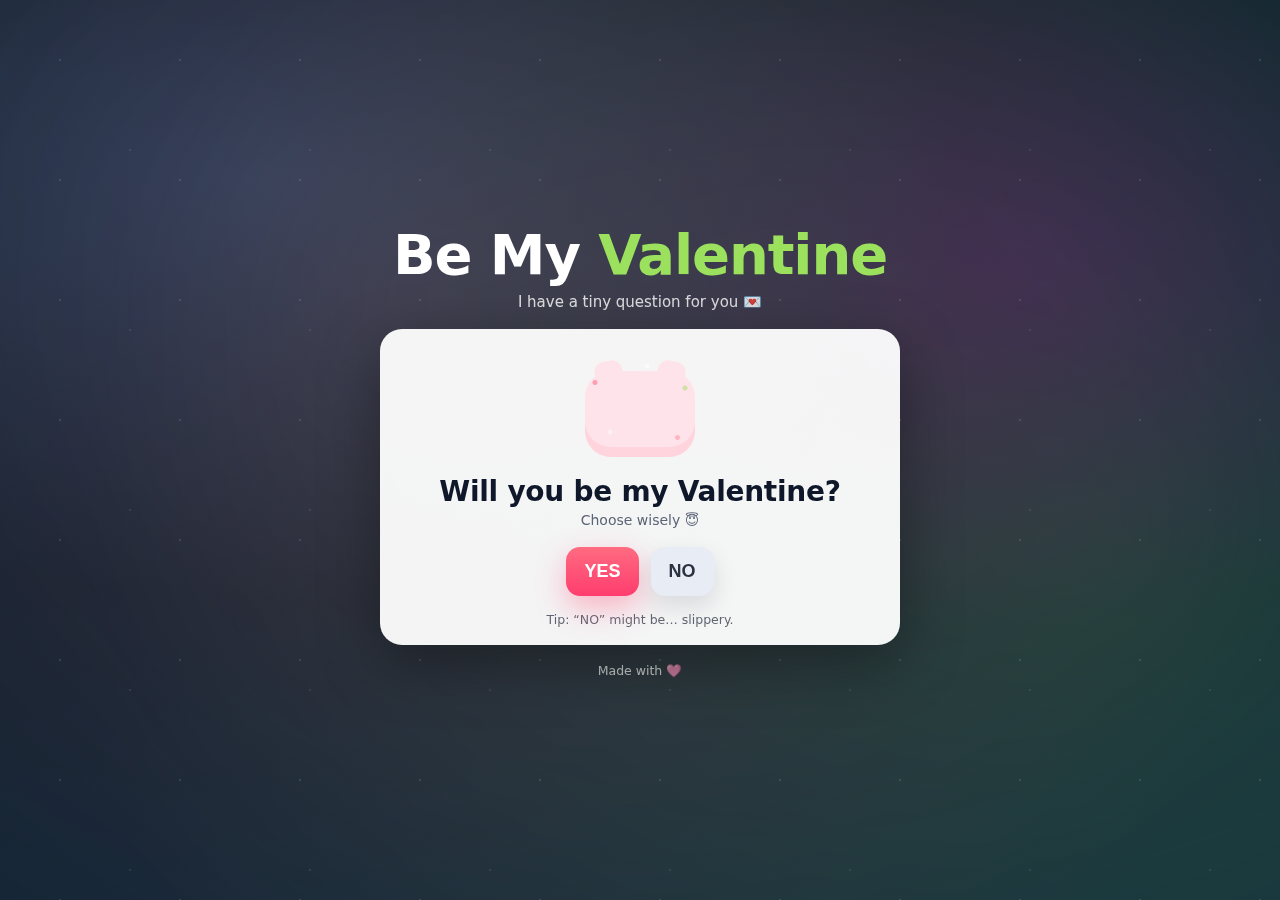
<file: index.html>
<!DOCTYPE html>
<html lang="en">
<head>
  <meta charset="UTF-8" />
  <meta name="viewport" content="width=device-width, initial-scale=1" />
  <title>Be My Valentine</title>
  <link rel="stylesheet" href="style.css" />
</head>
<body>
  <div class="bg">
    <div class="glow"></div>
    <div class="stars"></div>
  </div>

  <main class="wrap">
    <header class="top">
      <h1>Be My <span class="accent">Valentine</span></h1>
      <p class="sub">I have a tiny question for you 💌</p>
    </header>

    <section class="card" aria-label="valentine card">
      <div class="sticker" aria-hidden="true">
        <div class="bear"></div>
        <div class="sparkles"></div>
      </div>

      <p id="prompt" class="prompt">Will you be my Valentine?</p>
      <p id="hint" class="hint">Choose wisely 😇</p>

      <div class="btn-row">
        <button class="yes-button" id="yesBtn" type="button">YES</button>
        <button class="no-button" id="noBtn" type="button">NO</button>
      </div>

      <div class="micro">
        <span>Tip: “NO” might be… slippery.</span>
      </div>
    </section>

    <footer class="footer">
      <span>Made with 🩷</span>
    </footer>
  </main>

  <script src="script.js"></script>
</body>
</html>
</file>
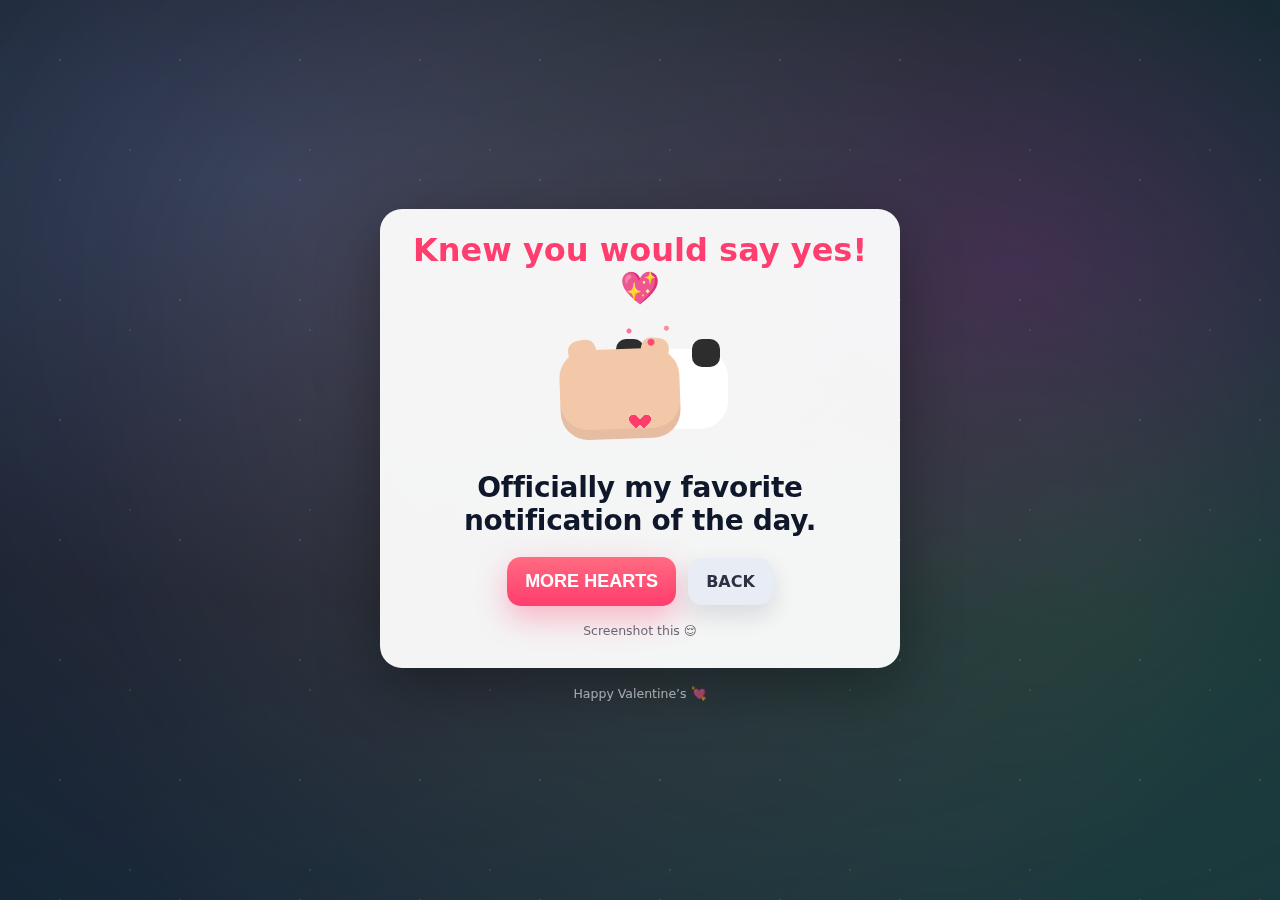
<file: yes_page.html>
<!DOCTYPE html>
<html lang="en">
<head>
  <meta charset="UTF-8" />
  <meta name="viewport" content="width=device-width, initial-scale=1" />
  <title>Yay!</title>
  <link rel="stylesheet" href="style.css" />
</head>
<body class="yes-body">
  <div class="bg">
    <div class="glow"></div>
    <div class="stars"></div>
  </div>

  <main class="wrap">
    <section class="card yes-card">
      <h2 class="yay">Knew you would say yes! 💖</h2>

      <div class="kiss" aria-hidden="true">
        <div class="panda"></div>
        <div class="brown"></div>
        <div class="hearts"></div>
      </div>

      <p class="prompt" style="margin-top: 14px;">
        Officially my favorite notification of the day.
      </p>

      <div class="btn-row" style="margin-top: 18px;">
        <button class="yes-button" type="button" id="confettiBtn">MORE HEARTS</button>
        <a class="link-btn" href="index.html">BACK</a>
      </div>

      <p class="micro" style="margin-top: 14px;">
        Screenshot this 😌
      </p>
    </section>

    <footer class="footer">
      <span>Happy Valentine’s 💘</span>
    </footer>
  </main>

  <script>
    // simple burst on load + button
    function burstHearts(x, y, count = 18) {
      for (let i = 0; i < count; i++) {
        const heart = document.createElement("div");
        heart.className = "flying-heart";
        heart.style.left = x + "px";
        heart.style.top = y + "px";
        heart.style.setProperty("--dx", (Math.random() * 240 - 120) + "px");
        heart.style.setProperty("--dy", (Math.random() * 220 + 40) + "px");
        heart.style.setProperty("--rot", (Math.random() * 360 - 180) + "deg");
        heart.style.animationDuration = (0.9 + Math.random() * 0.6) + "s";
        document.body.appendChild(heart);
        setTimeout(() => heart.remove(), 1700);
      }
    }

    // initial center burst
    window.addEventListener("load", () => {
      const rect = document.querySelector(".yes-card").getBoundingClientRect();
      burstHearts(rect.left + rect.width * 0.5, rect.top + rect.height * 0.45, 24);
    });

    document.getElementById("confettiBtn").addEventListener("click", (e) => {
      const rect = e.target.getBoundingClientRect();
      burstHearts(rect.left + rect.width * 0.5, rect.top + rect.height * 0.3, 22);
    });
  </script>
</body>
</html>
</file>
<file: style.css>
/* ===== Base ===== */
:root{
  --bg1:#071823;
  --bg2:#0f2a3c;
  --card:#ffffff;
  --text:#0f172a;
  --muted:#5b6476;
  --accent:#9be15d;
  --pink:#ff6b81;
  --pink2:#ff3d6e;
  --shadow: 0 18px 60px rgba(0,0,0,.35);
  --radius: 22px;
}

*{ box-sizing:border-box; }
html,body{ height:100%; }
body{
  margin:0;
  font-family: ui-sans-serif, system-ui, -apple-system, Segoe UI, Roboto, Helvetica, Arial, "Apple Color Emoji", "Segoe UI Emoji";
  color: white;
  overflow-x:hidden;
}

.wrap{
  min-height:100%;
  display:flex;
  flex-direction:column;
  align-items:center;
  justify-content:center;
  padding: 40px 18px;
  position:relative;
  z-index:2;
}

.top{
  text-align:center;
  margin-bottom: 18px;
}

h1{
  margin: 0 0 6px;
  font-size: clamp(34px, 5vw, 56px);
  letter-spacing: -0.02em;
}

.accent{ color: var(--accent); }

.sub{
  margin:0;
  color: rgba(255,255,255,.82);
  font-size: 15px;
}

/* ===== Background ===== */
.bg{
  position:fixed;
  inset:0;
  z-index:0;
  background: radial-gradient(1200px 700px at 20% 20%, #183a55 0%, transparent 60%),
              radial-gradient(900px 600px at 80% 30%, #2a184c 0%, transparent 60%),
              linear-gradient(160deg, var(--bg1), var(--bg2));
}

.glow{
  position:absolute;
  inset:-40%;
  background: radial-gradient(circle at 40% 40%, rgba(255,107,129,.18), transparent 55%),
              radial-gradient(circle at 70% 55%, rgba(155,225,93,.14), transparent 55%);
  filter: blur(20px);
  animation: drift 10s ease-in-out infinite alternate;
}

@keyframes drift{
  from{ transform: translate(-10px, -10px) scale(1); }
  to{ transform: translate(10px, 10px) scale(1.04); }
}

.stars{
  position:absolute;
  inset:0;
  background-image:
    radial-gradient(rgba(255,255,255,.75) 1px, transparent 1px),
    radial-gradient(rgba(255,255,255,.55) 1px, transparent 1px);
  background-size: 120px 120px, 180px 180px;
  background-position: 0 0, 40px 60px;
  opacity:.16;
  animation: twinkle 6s linear infinite;
}

@keyframes twinkle{
  0%{ transform: translateY(0); opacity:.14; }
  50%{ opacity:.20; }
  100%{ transform: translateY(10px); opacity:.14; }
}

/* ===== Card ===== */
.card{
  width: min(520px, 92vw);
  background: rgba(255,255,255,.95);
  color: var(--text);
  border-radius: var(--radius);
  box-shadow: var(--shadow);
  padding: 26px 22px 18px;
  text-align:center;
  position:relative;
  overflow:hidden;
}

.prompt{
  margin: 10px 0 4px;
  font-size: clamp(20px, 3.5vw, 28px);
  font-weight: 750;
  letter-spacing:-0.01em;
}

.hint{
  margin: 0 0 16px;
  color: var(--muted);
  font-size: 14px;
}

.btn-row{
  display:flex;
  gap: 12px;
  justify-content:center;
  align-items:center;
  flex-wrap:wrap;
  margin-top: 10px;
  position:relative;
  min-height: 54px;
}

button{
  border:none;
  border-radius: 14px;
  padding: 14px 18px;
  font-size: 18px;
  font-weight: 800;
  cursor:pointer;
  transition: transform .12s ease, filter .12s ease;
  user-select:none;
}

button:active{ transform: translateY(1px) scale(.99); }

.yes-button{
  background: linear-gradient(180deg, var(--pink), var(--pink2));
  color: white;
  box-shadow: 0 12px 30px rgba(255,61,110,.35);
}

.yes-button:hover{ filter: brightness(1.03); }

.no-button{
  background: #e8ecf4;
  color: #2b3140;
  box-shadow: 0 10px 24px rgba(15,23,42,.12);
  position: relative; /* will be moved by JS */
}

.no-button:hover{ filter: brightness(.98); }

.micro{
  margin-top: 14px;
  color: rgba(15,23,42,.65);
  font-size: 12.5px;
}

.footer{
  margin-top: 18px;
  color: rgba(255,255,255,.7);
  font-size: 12.5px;
}

/* ===== Cute sticker (pure CSS) ===== */
.sticker{
  width: 150px;
  height: 110px;
  margin: 0 auto 4px;
  position: relative;
}

.bear{
  position:absolute;
  inset: 0;
  margin:auto;
  width: 110px;
  height: 86px;
  border-radius: 26px;
  background: #ffe3ea;
  box-shadow: inset 0 -10px 0 rgba(255,107,129,.12);
  transform: translateY(4px);
}

.bear::before, .bear::after{
  content:"";
  position:absolute;
  width: 28px;
  height: 28px;
  border-radius: 10px;
  background: #ffe3ea;
  top: -10px;
}

.bear::before{ left: 10px; transform: rotate(-10deg); }
.bear::after{ right: 10px; transform: rotate(10deg); }

.bear{
  animation: bob 1.8s ease-in-out infinite;
}

@keyframes bob{
  0%,100%{ transform: translateY(6px); }
  50%{ transform: translateY(0px); }
}

.sparkles{
  position:absolute;
  inset:0;
  background:
    radial-gradient(circle at 20% 25%, rgba(255,107,129,.8) 2px, transparent 3px),
    radial-gradient(circle at 80% 30%, rgba(155,225,93,.7) 2px, transparent 3px),
    radial-gradient(circle at 55% 10%, rgba(255,255,255,.8) 2px, transparent 3px),
    radial-gradient(circle at 30% 70%, rgba(255,255,255,.6) 2px, transparent 3px),
    radial-gradient(circle at 75% 75%, rgba(255,107,129,.55) 2px, transparent 3px);
  opacity:.7;
  filter: blur(.2px);
}

/* ===== YES page sticker ===== */
.yes-body .wrap{ padding-top: 50px; }
.yay{
  margin: 0 0 10px;
  font-size: clamp(22px, 4vw, 32px);
  color: #ff3d6e;
  font-weight: 900;
}

.yes-card{ padding-top: 22px; }

.kiss{
  width: 220px;
  height: 140px;
  margin: 10px auto 0;
  position: relative;
}

.panda, .brown{
  position:absolute;
  width: 120px;
  height: 90px;
  border-radius: 28px;
  bottom: 18px;
}

.panda{
  left: 78px;
  background: #ffffff;
  box-shadow: inset 0 -10px 0 rgba(0,0,0,.04);
}

.panda::before, .panda::after{
  content:"";
  position:absolute;
  width: 28px; height: 28px;
  border-radius: 10px;
  top: -10px;
  background:#2d2d2d;
}
.panda::before{ left: 8px; }
.panda::after{ right: 8px; }

.brown{
  left: 30px;
  background: #f3c8a9;
  box-shadow: inset 0 -10px 0 rgba(0,0,0,.05);
  transform: rotate(-2deg);
}

.brown::before, .brown::after{
  content:"";
  position:absolute;
  width: 28px; height: 28px;
  border-radius: 10px;
  top: -10px;
  background:#f3c8a9;
}
.brown::before{ left: 10px; transform: rotate(-8deg); }
.brown::after{ right: 10px; transform: rotate(8deg); }

.hearts{
  position:absolute;
  inset:0;
  background:
    radial-gradient(circle at 55% 18%, rgba(255,61,110,.9) 3px, transparent 4px),
    radial-gradient(circle at 45% 10%, rgba(255,61,110,.7) 2px, transparent 3px),
    radial-gradient(circle at 62% 8%, rgba(255,107,129,.75) 2px, transparent 3px);
  filter: blur(.2px);
  animation: floatHearts 1.3s ease-in-out infinite alternate;
}

@keyframes floatHearts{
  from{ transform: translateY(2px); opacity:.75; }
  to{ transform: translateY(-4px); opacity:1; }
}

/* flying hearts */
.flying-heart{
  position: fixed;
  width: 12px;
  height: 12px;
  transform: translate(-50%, -50%);
  pointer-events:none;
  z-index: 5;
}
.flying-heart::before,
.flying-heart::after{
  content:"";
  position:absolute;
  width: 8px;
  height: 12px;
  background: #ff3d6e;
  border-radius: 8px 8px 0 0;
  left: 4px;
  top: 0;
  transform: rotate(45deg);
  transform-origin: 0 100%;
  opacity:.95;
}
.flying-heart::after{
  left: 0;
  transform: rotate(-45deg);
  transform-origin: 100% 100%;
}

.flying-heart{
  animation: fly var(--dur, 1.2s) ease-out forwards;
}
@keyframes fly{
  0%{
    transform: translate(-50%, -50%) scale(1);
    opacity: 1;
  }
  100%{
    transform:
      translate(calc(-50% + var(--dx, 0px)), calc(-50% - var(--dy, 120px)))
      rotate(var(--rot, 0deg))
      scale(0.9);
    opacity: 0;
  }
}

/* link button */
.link-btn{
  display:inline-flex;
  align-items:center;
  justify-content:center;
  padding: 14px 18px;
  border-radius: 14px;
  text-decoration:none;
  font-weight: 800;
  background: #e8ecf4;
  color: #2b3140;
  box-shadow: 0 10px 24px rgba(15,23,42,.12);
}

/* make it extra nice on small screens */
@media (max-width: 420px){
  .card{ padding: 22px 18px 16px; }
  button, .link-btn{ width: 42vw; max-width: 180px; }
}
</file>
